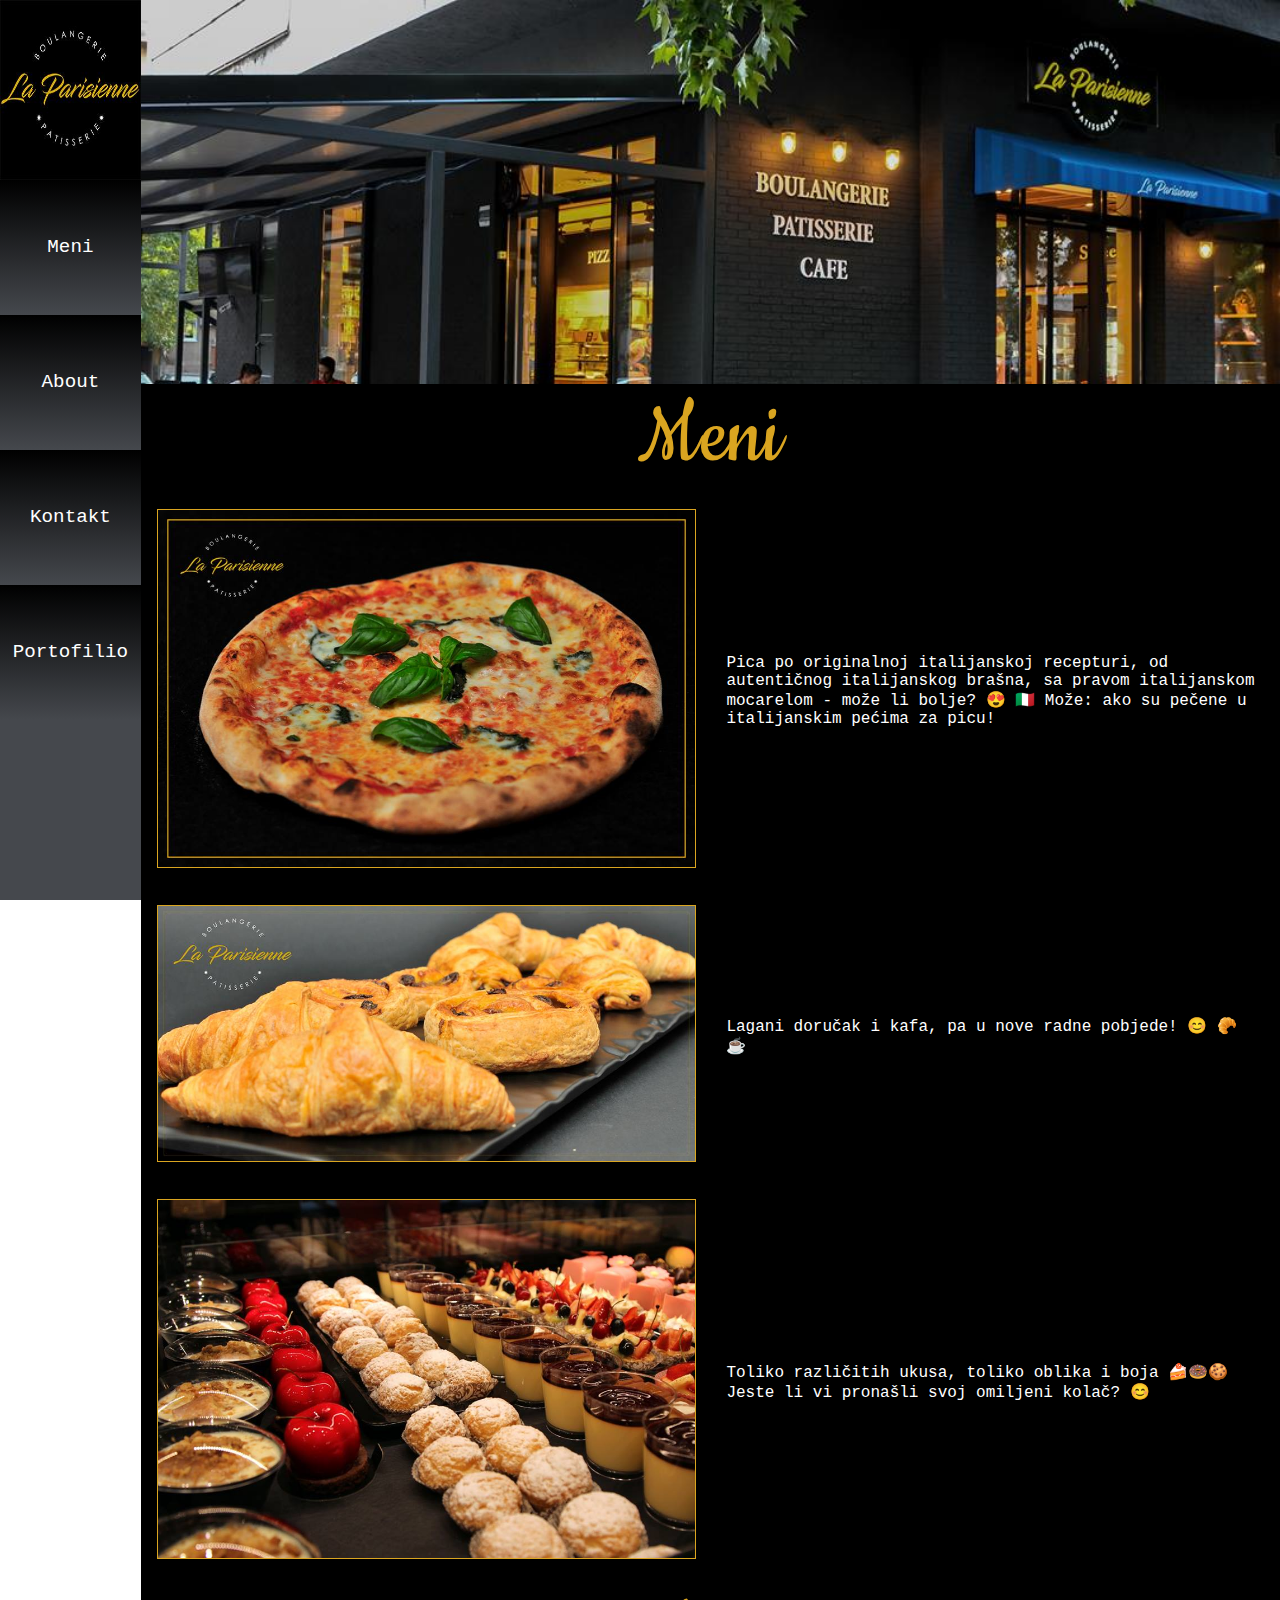
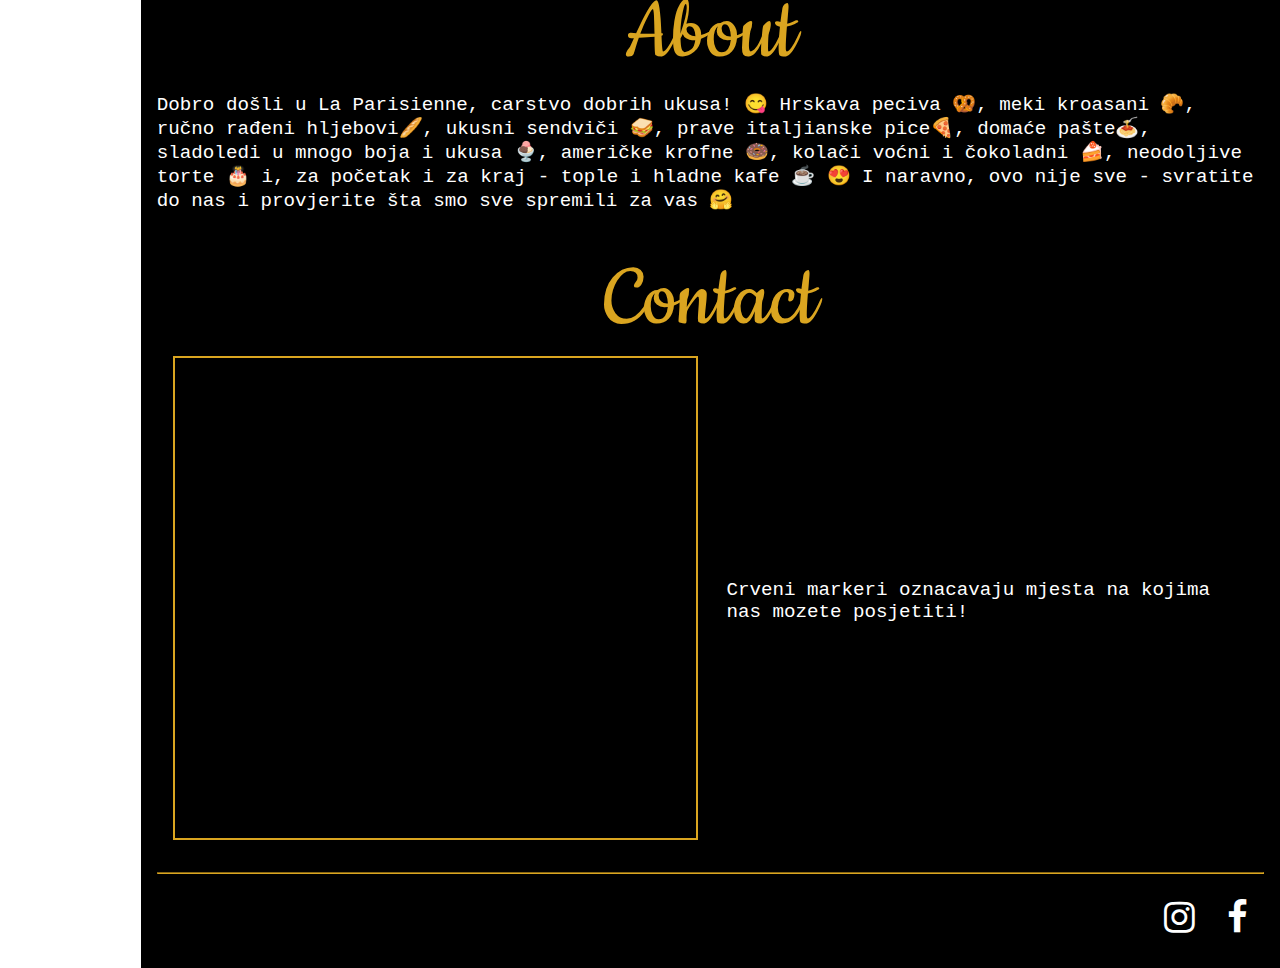
<file: index.html>
<!DOCTYPE html>
<html lang="en">
<head>
    <meta charset="UTF-8">
    <meta name="viewport" content="width=device-width, initial-scale=1.0">
    <meta http-equiv="X-UA-Compatible" content="ie=edge">
    <link rel="stylesheet" type="text/css" media="screen" href="maincss.css" />
    <link rel="stylesheet" href="https://cdnjs.cloudflare.com/ajax/libs/font-awesome/4.7.0/css/font-awesome.min.css">
    <link href='http://fonts.googleapis.com/css?family=Cookie' rel='stylesheet' type='text/css'>
    <title>Parsienne</title>
</head>
<body>
    <div class="mini">
        

        <label for="meni" id="meni2" style="font-size:3rem">&#9776;</label>
        <input type="checkbox" id="meni" name="meni" style="" >
        <div class="laznimeni">
                <ul>
          
                        <li>
                                <img src="logo.jpg" alt="slika1" >
                            </li>
                            <li>
                                    <a href="#menu">Meni</a>
                                </li>
                                <li>
                                    <a href="#about">About</a>
                                </li>
                                <li>
                                    <a href="#kontakt">Kontakt</a>
                                </li>
                                <li>
                                    <a href="porto.html">Portofilio</a>
                                </li>
                                
                                </ul>
                
        </div>
    </div>
    <div class="menibar">
            <ul>
      
                    <li>
                            <img src="logo.jpg" alt="slika1" >
                        </li>
            <li>
                <a href="#menu">Meni</a>
            </li>
            <li>
                <a href="#about">About</a>
            </li>
            <li>
                <a href="#kontakt">Kontakt</a>
            </li>
            <li>
                <a href="porto.html">Portofilio</a>
            </li>
            
            </ul>
    </div>
    <div class="header">

    </div>
    <div class="container">

        <h1 id="menu">Meni</h1>
        <div class="prvi">
<div class="kolona">
            <img src="pizza.jpg" alt="pizza">

        </div>
        <div class="kolona"  ><p>Pica po originalnoj italijanskoj recepturi, od autentičnog italijanskog brašna, sa pravom italijanskom mocarelom - može li bolje? 😍 🇮🇹️
                Može: ako su pečene u italijanskim pećima za picu!</p></div>

        </div>
        <div class="prvi">
                <div class="kolona">
                            <img src="breakf.jpg" alt="pizza">
                
                        </div>
                                <div class="kolona" id="lijevoideovo" ><p>Lagani doručak i kafa, pa u nove radne pobjede! 😊 🥐 ☕</p></div>

                
                        </div>
                        <div class="prvi">
                                <div class="kolona">
                                            <img src="kol.jpg" alt="pizza">
                                
                                        </div>
                                        <div class="kolona"  ><p>Toliko različitih ukusa, toliko oblika i boja 🍰🍩🍪
Jeste li vi pronašli svoj omiljeni kolač? 😊</p></div>
                                

                                        </div>


                                        <div class="about">
                                            <h1 id="about">

                                                About
                                            </h1>
                                            <p>
                                                    Dobro došli u La Parisienne, carstvo dobrih ukusa! 😋

                                                    Hrskava peciva 🥨, meki kroasani 🥐, ručno rađeni hljebovi🥖, ukusni sendviči 🥪, prave italjianske pice🍕, domaće pašte🍝, sladoledi u mnogo boja i ukusa 🍨, američke krofne 🍩, kolači voćni i čokoladni 🍰, neodoljive torte 🎂 i, za početak i za kraj - tople i hladne kafe ☕ 😍
                                                    
                                                    I naravno, ovo nije sve - svratite do nas i provjerite šta smo sve spremili za vas 🤗
                                        </p>

                                        </div>
                                        <div class="kontakt">

                                            <h1 id="kontakt">

                                                Contact

                                            </h1>
    <div class="prvi">

    <div class="kolona">
            <iframe src="https://www.google.com/maps/d/embed?mid=1ml6J8O3f_m3nCrZo3--kB1mfPkC4Q7ev" width="640" height="480"></iframe>
    </div>
<div class="kolona">

    <p>            Crveni markeri oznacavaju mjesta na kojima nas mozete posjetiti! </p>

 </div>
         </div>        
    <div class="footer">
        <hr style="border-color:goldenrod;">
 <div class="dodaci">
   
<div class="ikona">

        <a href="https://www.instagram.com/laparisiennemne/" target="blank" style="color:white;"><i class="fa fa-instagram" style="font-size:36px"></i></a>

</div>
<div class="ikona">
       <a href="https://www.facebook.com/laparisienne.mne/" target="blank" style="color:white;"><i class="fa fa-facebook-f" style="font-size:36px"></i></a> 


</div>

 </div>

    </div>
</body>
</html>
</file>
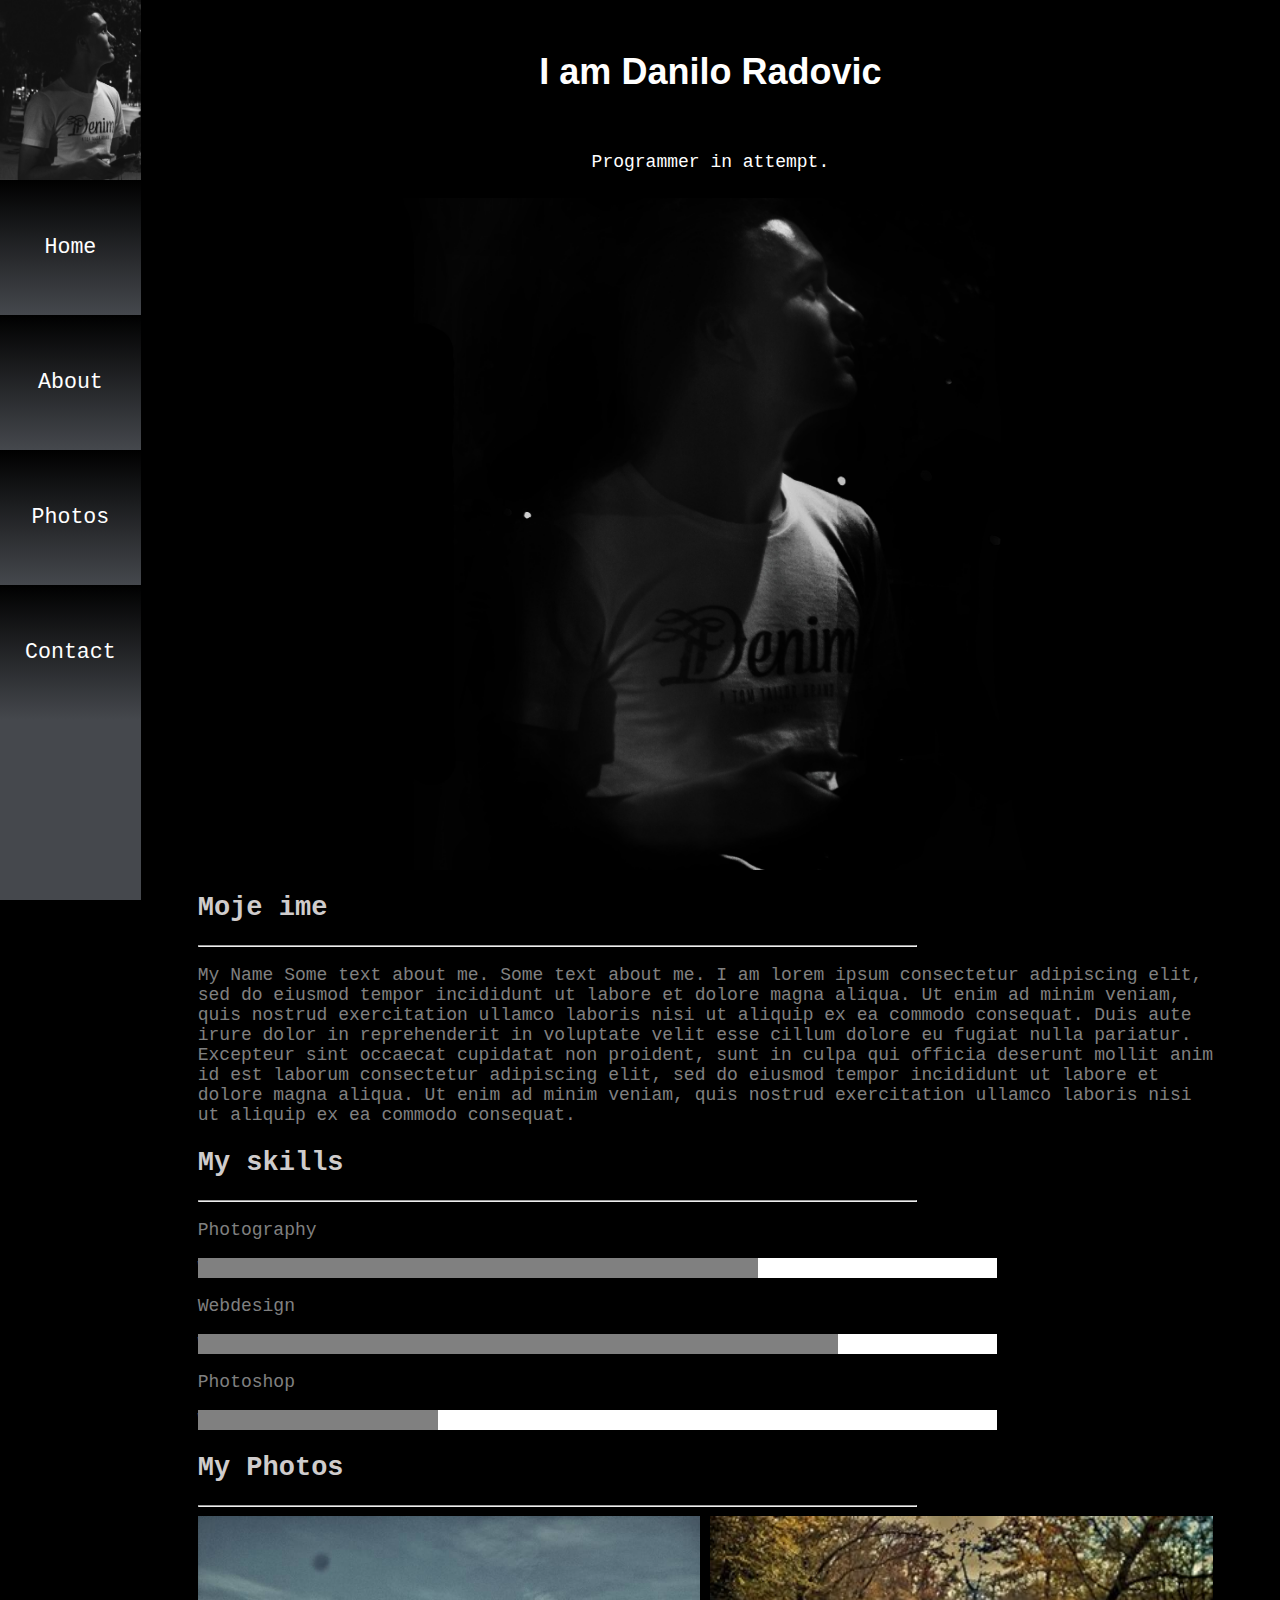
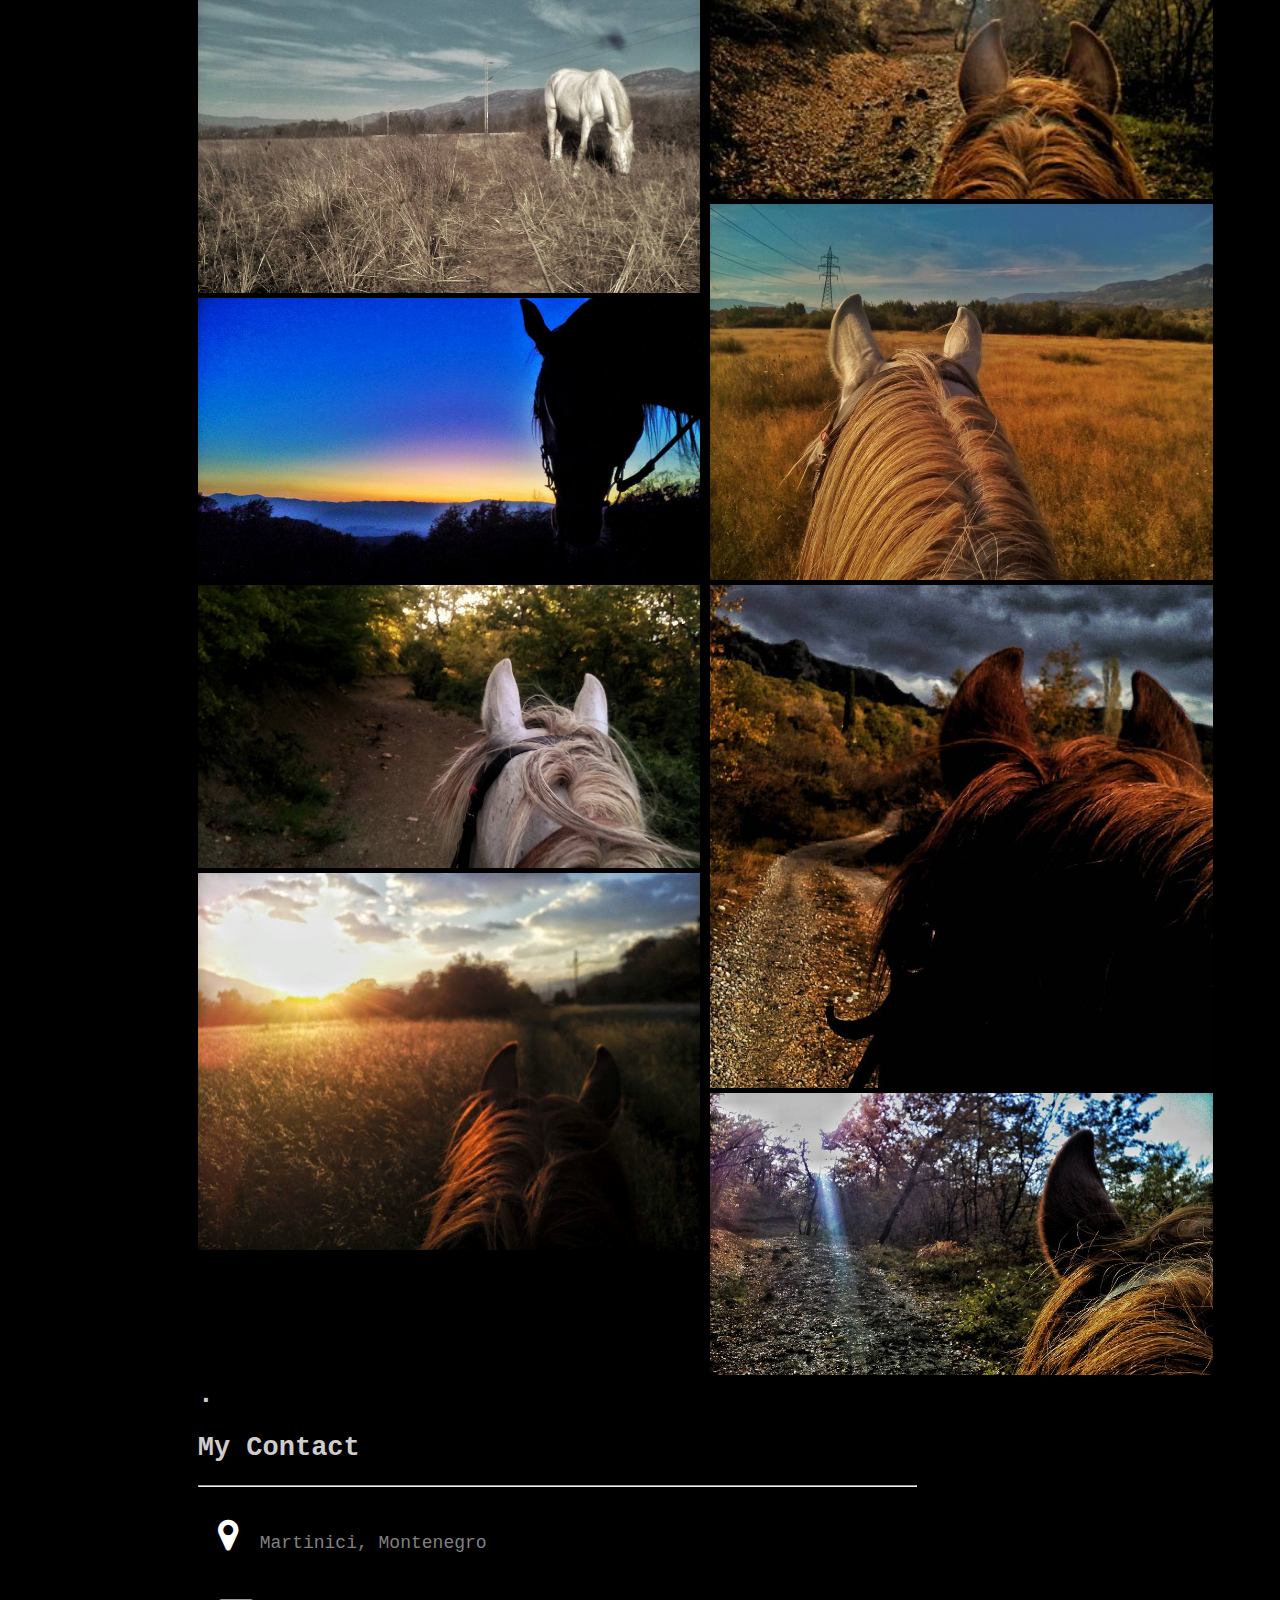
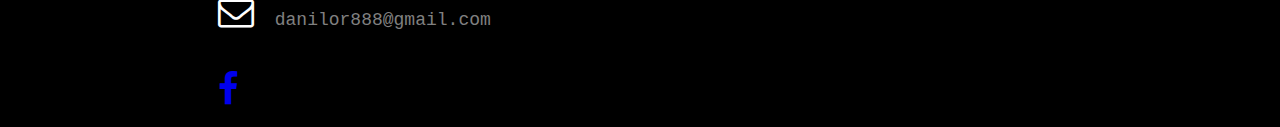
<file: porto.html>
<!DOCTYPE html>
<html>
<head>
    <meta charset="utf-8" />
    <meta http-equiv="X-UA-Compatible" content="IE=edge">
    <title>Portofilio</title>
    <meta name="viewport" content="width=device-width, initial-scale=1">
    <link rel="stylesheet" type="text/css" media="screen" href="main.css" />
    <link rel="stylesheet" href="https://cdnjs.cloudflare.com/ajax/libs/font-awesome/4.7.0/css/font-awesome.min.css">
</head>
<body>
    
<div class="strana">
        <div class="mini">
        

                <label for="meni" id="meni2" style="font-size:3rem">&#9776;</label>
                <input type="checkbox" id="meni" name="meni" style="" >
                <div class="laznimeni">
                        <ul>
                  
                                <li>
                                        <img src="slika2.jpg" alt="slika1" >
                                    </li>
                        <li>
                            <a href="index.html">Home</a>
                        </li>
                        <li>
                            <a href="index.html#about">About</a>
                        </li>
                        <li>
                            <a href="index.html#photos">Photos</a>
                        </li>
                        <li>
                           <a href="index.html#contact">Contact</a> 
                        </li>
                        
                        </ul>
                        
                </div>
            </div>
<div class="menibar">

<ul>
      
        <li>
                <img src="slika2.jpg" alt="slika1" >
            </li>
<li>
    <a href="#odje">Home</a>
</li>
<li>
    <a href="#about">About</a>
</li>
<li>
    <a href="#photos">Photos</a>
</li>
<li>
    <a href="#contact">Contact</a>
</li>

</ul>

</div>
<div class="header">
<h1 id="odje">I am Danilo Radovic</h1>
<p>Programmer in attempt.</p>
</div>

<div class="sadrzaj">
        <div class="slika"><img src="slika1.jpg" alt="slika1"></div>


<div class="tekst1" id="about">
<h2>Moje ime</h2>
<hr align="left">
<p>My Name
        Some text about me. Some text about me. I am lorem ipsum consectetur adipiscing elit, sed do eiusmod tempor incididunt ut labore et dolore magna aliqua. Ut enim ad minim veniam, quis nostrud exercitation ullamco laboris nisi ut aliquip ex ea commodo consequat. Duis aute irure dolor in reprehenderit in voluptate velit esse cillum dolore eu fugiat nulla pariatur. Excepteur sint occaecat cupidatat non proident, sunt in culpa qui officia deserunt mollit anim id est laborum consectetur adipiscing elit, sed do eiusmod tempor incididunt ut labore et dolore magna aliqua. Ut enim ad minim veniam, quis nostrud exercitation ullamco laboris nisi ut aliquip ex ea commodo consequat.</p>

</div>
<div class="tekst2">
    <h2>My skills</h2>
    <hr align="left">
    <p>Photography</p>
    <div class="stupnjevi">
        <div class="sivi" style="width:70%">
            <p> Webdesign </p>
        </div>
    </div>
    <p>Webdesign</p>
    <div class="stupnjevi">
        <div class="sivi" style="width:80%">
 <p> Webdesign </p>
        </div>
    </div>
    <p>Photoshop</p>
    <div class="stupnjevi">
        <div class="sivi" style="width:30%">
            <p> Webdesign </p>
        </div>
    </div>
    </div>
 <div class="tekst3" id="photos">
        <h2>My Photos</h2>

<hr align="left">

<div class="lijevesl">
    <img src="pic1.jpg" alt="pic1">
   
    <img src="pic7.jpg" alt="pic1">
     <img src="pic3.jpg" alt="pic1">
    <img src="pic5.jpg" alt="pic1">
    

</div>
<div class="desnesl"> <img src="pic8.jpg" alt="pic1">
    <img src="pic2.jpg" alt="pic1" >
   <img src="pic4.jpg" alt="pic1" >
    <img src="pic9.jpg" alt="pic1">


</div>
    <h2>.</h2>

</div>

<div class="tekst4" id="contact">
    <h2>My Contact</h2>
<hr align="left">
<i class="fa fa-map-marker" style="font-size:36px" style="display:inline"></i><p style="display:inline">Martinici, Montenegro</p
    > <br>
<i class="fa fa-envelope-o" style="font-size:36px" style="display:inline"></i><p style="display:inline">danilor888@gmail.com</p>
<br>
 <a href="https://www.facebook.com/D9999R" target="blank"><i class="fa fa-facebook" style="font-size:36px"style="display:inline"></i></a>
</div>
</div>

</div>
<div class="footer">

</div>


</body>
</html>
</file>
<file: maincss.css>
body{
    margin: 0;
    padding: 0;
    color:white;
    margin-left: 11%;
   font-family: "Courier New", Courier, monospace	


}
html {
    width: 100%;
    margin: 0;
    padding: 0;
}









#meni {
    display: none;
}

.menibar {
 
}
.menibar~ul {
display: none;
}
.menibar li{
    list-style-type: none;
    display: block;
    width:11vw;
/* Permalink - use to edit and share this gradient: http://colorzilla.com/gradient-editor/#45484d+0,000000+100;Black+3D+%231 */
background: #000000; /* Old browsers */
background: -moz-linear-gradient(top, #000000 0%, #45484d 100%, #45484d 100%); /* FF3.6-15 */
background: -webkit-linear-gradient(top, #000000 0%,#45484d 100%,#45484d 100%); /* Chrome10-25,Safari5.1-6 */
background: linear-gradient(to bottom, #000000 0%,#45484d 100%,#45484d 100%); /* W3C, IE10+, FF16+, Chrome26+, Opera12+, Safari7+ */
filter: progid:DXImageTransform.Microsoft.gradient( startColorstr='#000000', endColorstr='#45484d',GradientType=0 ); /* IE6-9 */
    height: 15vh;
    text-align: center; 
       line-height: 15vh;

}
.menibar li:nth-child(1){
    height:20vh;
    width: 11vw;
}
.menibar img{
    height: 20vh;
    width: 11vw;
}
.menibar a{
    display: block;
    text-align: center;
    text-decoration: none;
    font-size: 1.2rem;
    color:white;
    width: 100%;
    height: 100%;
}


.menibar ul{
    position: fixed;
    top: 0;
    left: 0;
    height: 100vh;
    padding: 0;margin: 0;
    background-color:#45484d;
    text-align: LEFT;
width:11vw;
}

.mini  {
    display: none;

}
.menibar{
}
.laznimeni {
    margin: 0;
    padding: 0;
   top: 10%;
   left: 0;
    width: 15vw;
    height: 100%;
    background-color: blue;
        position: fixed;

    }
    .laznimeni ul {
    
        background: #45484d; /* Old browsers */

        height: 100vh;
    width: 15vw;
        margin: 0;
        padding: 0;
        line-height: 11vh;
    }
    
.laznimeni li:not(:first-child){
list-style-type: none;
background-color: blue;
    width: 15vw;
    height:11vh;
    background: #000000; /* Old browsers */
    background: -moz-linear-gradient(top, #000000 0%, #45484d 100%, #45484d 100%); /* FF3.6-15 */
    background: -webkit-linear-gradient(top, #000000 0%,#45484d 100%,#45484d 100%); /* Chrome10-25,Safari5.1-6 */
    background: linear-gradient(to bottom, #000000 0%,#45484d 100%,#45484d 100%); /* W3C, IE10+, FF16+, Chrome26+, Opera12+, Safari7+ */
    filter: progid:DXImageTransform.Microsoft.gradient( startColorstr='#000000', endColorstr='#45484d',GradientType=0 ); /* IE6-9 */


}
.laznimeni li:first-child {
    list-style-type: none;
background-color: blue;
    width: 15vw;
    height: 16vh;
    background: #000000; /* Old browsers */
    background: -moz-linear-gradient(top, #000000 0%, #45484d 100%, #45484d 100%); /* FF3.6-15 */
    background: -webkit-linear-gradient(top, #000000 0%,#45484d 100%,#45484d 100%); /* Chrome10-25,Safari5.1-6 */
    background: linear-gradient(to bottom, #000000 0%,#45484d 100%,#45484d 100%); /* W3C, IE10+, FF16+, Chrome26+, Opera12+, Safari7+ */
    filter: progid:DXImageTransform.Microsoft.gradient( startColorstr='#000000', endColorstr='#45484d',GradientType=0 ); /* IE6-9 */

}
.laznimeni img {
    height: 16vh;
    width: 15vw;
}
.laznimeni a {
    text-align: center;
    text-decoration: none;
    font-size: 1rem;
    color:white;}
.laznimeni li:hover a {
        background-color:black;
        cursor: pointer;
        
        }
.laznimeni a {
    display: block;
}
#meni:checked body {
    overflow: hidden;
}






.menibar li:hover a{
    background-color:black;
    cursor: pointer;

}
.header {

width: 100%;
height: 30vw;
background-image: url('naslovna.jpg');
background-size: cover;


}


.container {
    color: white;
    background-color: black;
    margin: 0;
    padding: 0;
}
.prvi {
    display: flex;
    width: 100%;
    align-items: center;
    justify-content: center;
}
.kolona {
    flex: 1;
    padding: 1rem;
    border: 1px;
    
}
.kolona p {
    align-items: center;
    justify-content: center;
}
.kolona img {
    width: 100%;
    border:1px goldenrod solid;
}
.kolona iframe {
    width: 100%;
    border:2px goldenrod solid;
}
.container>h1 {
    text-align: center;
    font: 400 6rem/0.8 'Cookie', Helvetica, sans-serif;
  color: 	goldenrod
  ;
  text-shadow: 4px 4px 3px rgba(0,0,0,0.1); 
  margin: 0;
  padding: 1rem;
}

.lijevoideovo{
    float: left;
}
.about {
    padding: 1rem;
    font-size: 1.2rem;
}
.about h1 {

    text-align: center;
    font: 400 6rem/0.8 'Cookie', Helvetica, sans-serif;
  color: 	goldenrod
  ;
  text-shadow: 4px 4px 3px rgba(0,0,0,0.1); 
  margin: 0;
  

}
.kontakt {
    padding: 1rem;
    font-size: 1.2rem;
}
.kontakt h1 {

    text-align: center;
    font: 400 6rem/0.8 'Cookie', Helvetica, sans-serif;
  color: 	goldenrod
  ;
  text-shadow: 4px 4px 3px rgba(0,0,0,0.1); 
  margin: 0;
  

}

.dodaci {
    display: flex;
    justify-content: flex-end;
}
.dodaci a {
    display: block;
}
.ikona {
   padding: 1rem;
}

@media screen and (max-width: 520px) {
    html {

     font-size: 14px;
    }
 
} 
@media screen and (max-width: 400px) {
 html {

  font-size: 8px;
 }

} 
@media screen and (max-width:690px) {

    .prvi {
        display: block;
        
    }
    .kolona {
        box-sizing: border-box;
        width: 100%;
    }
    body {
        margin:0;
    }

    .menibar ul{
        display:  none;  
         }
            
          #meni {
              
          }
            .mini {
                text-align: center;
                display: block;
                position: fixed;
                top: 0;
                left: 0;
                background-color: black;
                overflow: hidden;
                width: 15vw;
                height: 10%;
            
                
            }
        #meni2:hover {
            cursor: pointer;
        }
        #meni:checked ~ .laznimeni{
            display: block;
            transition: all 0.5s ease-in-out;
            background: #45484d; /* Old browsers */
            margin-left: 0;
           
        }
        #meni:not(:checked) ~ .laznimeni {
            margin-left: -20vw;
            transition: all 0.5s ease-in-out;
            background: #45484d; /* Old browsers */
            
        }
          }
</file>
<file: main.css>
body {

    padding: 0;
    background-color: #000000;
    width: auto;
margin: 0;
   color: white;
   font-family: "Courier New", Courier, monospace	;
   margin-left: 11%;

}
html{
    margin: 0;
 width: 100%;

   font-size: 18px;
  
 
}

  
   @media screen and (max-width: 520px) {
       html {

        font-size: 14px;
       }
    
  } 
  @media screen and (max-width: 400px) {
    html {

     font-size: 8px;
    }
 
} 
.strana{

width: 100%;
height:100%;
background-color: black;
}
#meni {
    display: none;
}


.menibar li{
    list-style-type: none;
    display: block;
    width:11vw;
/* Permalink - use to edit and share this gradient: http://colorzilla.com/gradient-editor/#45484d+0,000000+100;Black+3D+%231 */
background: #000000; /* Old browsers */
background: -moz-linear-gradient(top, #000000 0%, #45484d 100%, #45484d 100%); /* FF3.6-15 */
background: -webkit-linear-gradient(top, #000000 0%,#45484d 100%,#45484d 100%); /* Chrome10-25,Safari5.1-6 */
background: linear-gradient(to bottom, #000000 0%,#45484d 100%,#45484d 100%); /* W3C, IE10+, FF16+, Chrome26+, Opera12+, Safari7+ */
filter: progid:DXImageTransform.Microsoft.gradient( startColorstr='#000000', endColorstr='#45484d',GradientType=0 ); /* IE6-9 */
    height: 15vh;
    text-align: center; 
       line-height: 15vh;

}
.menibar li:nth-child(1){
    height:20vh;
    width: 11vw;
}
.menibar img{
    height: 20vh;
    width: 11vw;
}
.menibar a{
    display: block;
    text-align: center;
    text-decoration: none;
    font-size: 1.2rem;
    color:white;
    width: 100%;
    height: 100%;
}
.menibar li:first-child {
}
.menibar li:hover a{
background-color:black;
cursor: pointer;

}
.menibar ul{
    position: fixed;
    top: 0;
    left: 0;
    height: 100vh;
    padding: 0;margin: 0;
background-color: #45484d;
    text-align: LEFT;
width:11vw;
}

.mini  {
    display: none;

}
.menibar{
}
.laznimeni {
    margin: 0;
    padding: 0;
   
    width: 15vw;
    height: 100%;
    background-color: blue;
        position: fixed;

    }
    .laznimeni ul {
    
        background: #45484d; /* Old browsers */

        height: 100vh;
    width: 15vw;
        margin: 0;
        padding: 0;
        line-height: 11vh;
    }
    
.laznimeni li:not(:first-child){
list-style-type: none;
background-color: blue;
    width: 15vw;
    height:11vh;
    background: #000000; /* Old browsers */
    background: -moz-linear-gradient(top, #000000 0%, #45484d 100%, #45484d 100%); /* FF3.6-15 */
    background: -webkit-linear-gradient(top, #000000 0%,#45484d 100%,#45484d 100%); /* Chrome10-25,Safari5.1-6 */
    background: linear-gradient(to bottom, #000000 0%,#45484d 100%,#45484d 100%); /* W3C, IE10+, FF16+, Chrome26+, Opera12+, Safari7+ */
    filter: progid:DXImageTransform.Microsoft.gradient( startColorstr='#000000', endColorstr='#45484d',GradientType=0 ); /* IE6-9 */

}
.laznimeni li:first-child {
    list-style-type: none;
background-color: blue;
    width: 15vw;
    height: 16vh;
    background: #000000; /* Old browsers */
    background: -moz-linear-gradient(top, #000000 0%, #45484d 100%, #45484d 100%); /* FF3.6-15 */
    background: -webkit-linear-gradient(top, #000000 0%,#45484d 100%,#45484d 100%); /* Chrome10-25,Safari5.1-6 */
    background: linear-gradient(to bottom, #000000 0%,#45484d 100%,#45484d 100%); /* W3C, IE10+, FF16+, Chrome26+, Opera12+, Safari7+ */
    filter: progid:DXImageTransform.Microsoft.gradient( startColorstr='#000000', endColorstr='#45484d',GradientType=0 ); /* IE6-9 */
}
.laznimeni img {
    background-color: yellow;
    height: 16vh;
    width: 15vw;
}
.laznimeni a {
    text-align: center;
    text-decoration: none;
    font-size: 1rem;
    color:white;
display: block}
.laznimeni li:hover a {
        background-color:black;
        cursor: pointer;
        
        }


.header {
  
    background-color:black;
margin: 0;
padding:0;
width: 100%;
height:11rem;    line-height: 8rem;

}
.header h1{
    text-align: center;
    font-size: 2rem;
padding: 0;margin: 0;
color: white;
font-family: "Segoe UI",Arial,sans-serif;
}
.header p {
    text-align: center;
   margin-top: -3rem;
   color: white;
}
.sadrzaj{

height: auto;

}
.slika  {
    position: initial;
    background-color: black;
    width:100%;
    height: 20%;
    
}
.slika img {
  width: 60%;
margin-left: auto;
margin-right: auto;
display: block;
}
.tekst1 {
margin: auto;
text-align: left;
padding-left: 5%;
padding-right: 5%;
}

.tekst1 h2 {
    color:rgb(207, 204, 204);

}
.tekst1 p {
    color: gray;
}
.tekst1 hr {
    width:70%;
    text-align: left;
}
.tekst2 hr {
    width: 70%;
}
.tekst2 h2 {
    color:rgb(207, 204, 204);

}
.tekst2 p {
    color: gray;
}
.tekst2 {
    padding-left: 5%;
    padding-right: 5%;
    margin: auto;
    text-align: left;
    }

.stupnjevi {
    width: 78%;
    height: 5%;
    background-color: white;
}
.sivi {
    height: 4%;
    background-color: gray;
}
.tekst3 {
    padding-left: 5%;
padding-right: 5%;
}
.tekst3 hr {
    width: 70%;
}
.tekst3 h2 {
    color:rgb(207, 204, 204);

}
.tekst3 p {
    color: gray;
}
.tekst4 {
    padding-left: 5%;
    padding-right: 5%;
    
    text-align: left;
    }
    .tekst4 hr {
        width: 70%;
    }
    .tekst4 h2 {
        color:rgb(207, 204, 204);
    
    }
    .tekst4 p {
        color: gray;
    }
    .tekst4 {
        padding-left: 5%;
        padding-right: 5%;
        }

.lijevesl {
  
    float: left;
    width: 49%;
}
.desnesl {
    padding-left: 1%;
    float: left;
    width: 49%;
}
.lijevesl img {
    width: 100%;
}
.desnesl img {
    width: 100%;
}
.tekst4 i {

padding: 2%;

}
.footer {


}
@media screen and (max-width: 690px) {

    .lijevesl {
        width: 100%;

    }
.desnesl {
    width: 100%;
}
    body{
        margin:0;
        
    }
    html {
        margin: 0;
    }
    .menibar ul{
display:  none;  
 }
    
  #meni {
      
  }
    .mini {
        text-align: center;
        display: block;
        position: fixed;
        top: 0;
        left: 0;
        background-color: black;
        overflow: hidden;
        width: 15vw;
        height: 12vw;
    
        
    }
#meni2:hover {
    cursor: pointer;
}
#meni:checked ~ .laznimeni{
    display: block;
    transition: all 0.5s ease-in-out;
    background: #45484d; /* Old browsers */
    margin-left: 0;
   
}
#meni:not(:checked) ~ .laznimeni {
    margin-left: -20vw;
    transition: all 0.5s ease-in-out;
    background: #45484d; /* Old browsers */
    
}
  }
</file>
